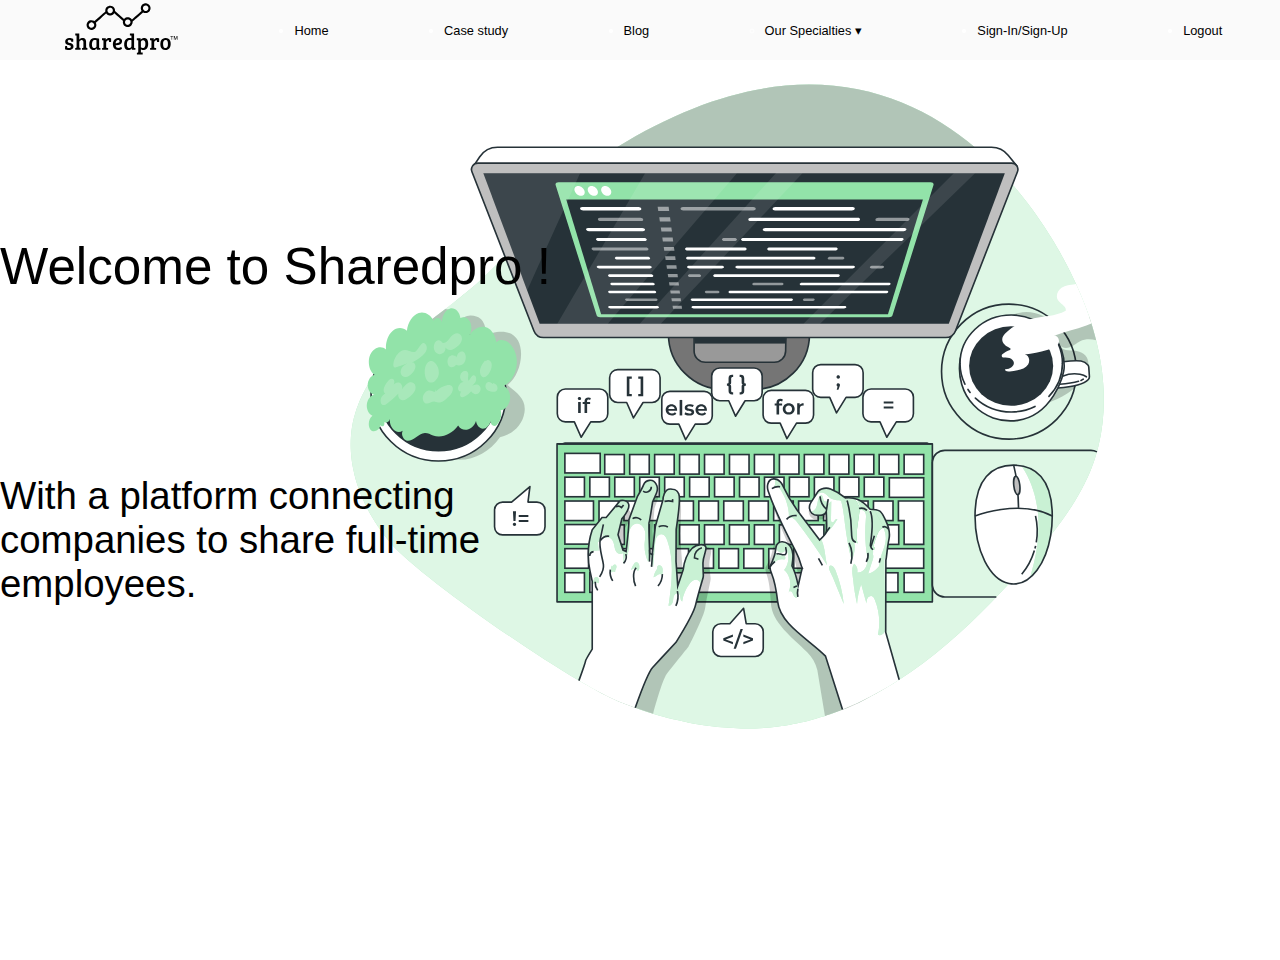
<file: homepage.html>
<!DOCTYPE html>
<html lang="en">
<head>
    <meta charset="UTF-8">
    <meta name="viewport" content="width=device-width, initial-scale=1.0">
    <link rel="stylesheet" href="homepage.css">
    <title>homepage</title>
</head>
<body style=" background-image: url(img/log2.svg);
background-repeat: no-repeat; background-position:
 right;">
 <header>
  <ul>
    <div class="navbar-container">
        <nav class="navbar">


          <li><a href="file:///D:/SharedPro/homepage.html"> <img src="img/logo.svg"></a></li>
          <li><a href="#">Home</a></li>
          <li><a href="#">Case study</a></li>
          <li><a href="#">Blog</a></li>
          <ul>
          <li><a href="#">Our Specialties ▾</a>
          <ul class="dropdown">
            <li><a href="">B2B</a></li>
            <li><a href="">Telent</a></li>
            <li><a href="">Marketplace</a></li>
          </ul>  
          </li>
          </ul>
          <li><a href="index.html">Sign-In/Sign-Up</a></li>
          <li><a href="index.html">Logout</a></li>
          </ul>

            
        </nav>
      </div>
    <div class="homepage-container">
        <div class="hero-text-container">
          <div class="hero-text">
            <p>Welcome to Sharedpro !</p>
          </div>
        </div>
        <div class="subheading-text">
            <p>With a platform connecting companies to share full-time employees.</p>
          </div>
    </div>  
</header>
</body>
</html>
</file>
<file: homepage.css>
*
{
    margin: 0;
    padding: 0;
    font-family: 'Poppins', sans-serif;
}

body
{
    background-color: white ;
    color: black;
}


.navbar
{
    display: flex;
    width: 100%;
    background-color:#FAFAFA;
    height: 60px;
    justify-content: space-around;
    align-items: center;
    color: white;
    font-size: 1vw;
    animation: fade-in-down 1.2s ease-in-out;
}
.navbar a
{
    display: flex;   
    text-decoration: none;
    color: black;
    text-align: right;
}

.navbar a:hover
{
    display: flex;
    transition: all ease 200ms;
    color: #00F0A8;
    text-align: right;
    scale: 1.1;
    
}

.homepage-container
{
    display: grid;
    width: 100%;
    min-height: 100vh;
    grid-template-columns: 1r;
    place-items: right;
    animation: fade-in-left 1.5s ease-in-out;
}

.hero-text-container 
{
    display: flex;
    width: 50%;
    height: auto;
    font-size: 4vw;
    text-align: center; 
    align-items: center;
}


.subheading-text
{
    display: flex;
    width: 50%;
    height: auto;
    font-size: 3vw;
    text-align: left;
    align-items: left;
}
ul li ul.dropdown li{
    display: block;
}

ul li ul.dropdown{
    width: auto;
    background-color: transparent;
    position: absolute;
    z-index: 999;
    display: none;
}

ul li a:hover{
    color: #00F0A8;
}

ul li:hover ul.dropdown{
    display: inherit;
}


/* Animation */

@keyframes fade-in-left
{
    0%
    {
        opacity: 0;
        transform: translateX(-100%);
    }

    100%
    {
        opacity: 1;
        transform: translateX(0%);
    }
}

@keyframes fade-in-down
{
    0%
    {
        opacity: 0;
        transform: translateY(-100%);
    }

    100%
    {
        opacity: 1;
        transform: translateY(0%);
    }
}
</file>
